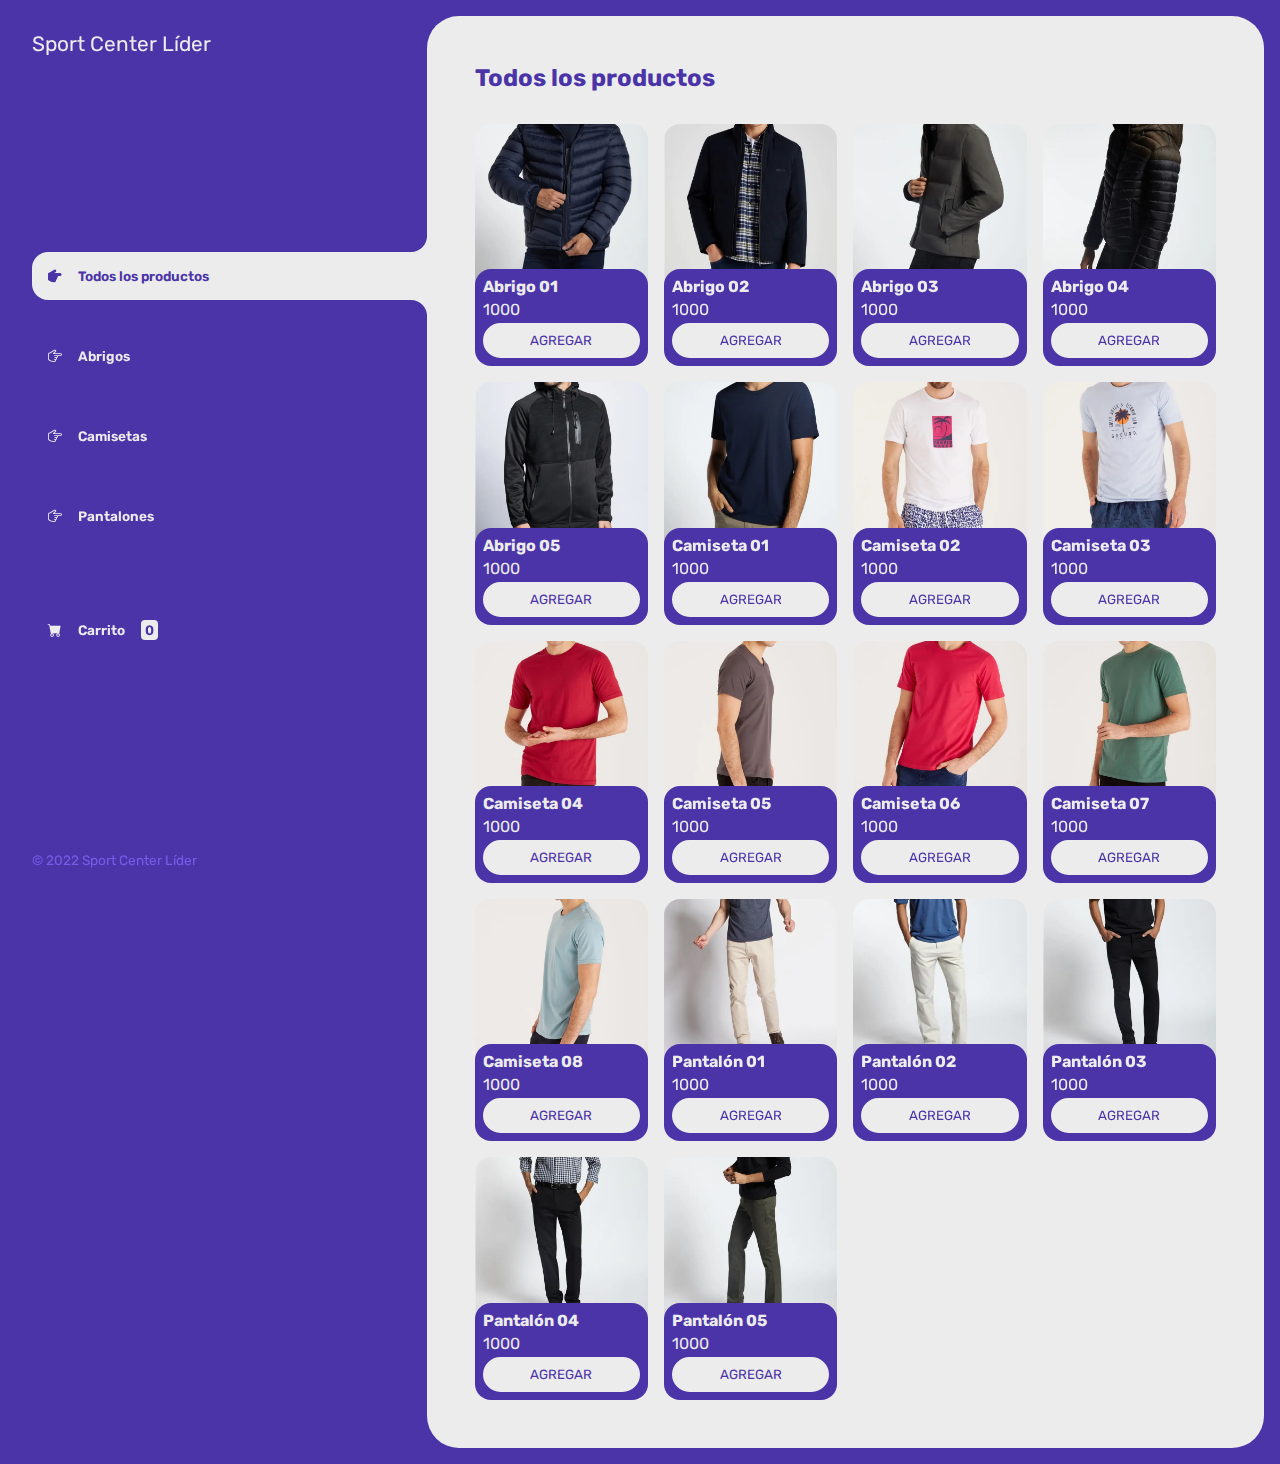
<file: index.html>
<!DOCTYPE html>
<html lang="es">
<head>
    <meta charset="UTF-8">
    <meta http-equiv="X-UA-Compatible" content="IE=edge">
    <meta name="viewport" content="width=device-width, initial-scale=1.0">
    <title>Sport Center Líder</title>
    <link rel="stylesheet" href="https://cdn.jsdelivr.net/npm/bootstrap-icons@1.9.1/font/bootstrap-icons.css">
    <link rel="stylesheet" href="./css/main.css">
</head>
<body>
    <div class="wrapper">
        <aside>

            <header>
                <h1 class="logo">Sport Center Líder</h1>
            </header>

            <nav>
                <ul class="menu">
                    <li>
                        <button id="todos" class="boton-menu boton-categoria active" ><i class="bi bi-hand-index-thumb-fill"></i>Todos los productos</button>
                    </li>
                    <li>
                        <button id="abrigos" class="boton-menu boton-categoria"><i class="bi bi-hand-index-thumb"></i>Abrigos</button>
                    </li>
                    <li>
                        <button id="camisetas" class="boton-menu boton-categoria"><i class="bi bi-hand-index-thumb"></i>Camisetas</button>
                    </li>
                    <li>
                        <button id="pantalones" class="boton-menu boton-categoria"><i class="bi bi-hand-index-thumb"></i>Pantalones</button>
                    </li>
                    <li> 
                        <a class="boton-menu boton-carrito " href="./carrito.html">
                            <i class="bi bi-cart-fill"></i>Carrito <span id="numerito" class="numerito">0</span> 
                        </a>
                    </li>
                </ul>
            </nav>
            <footer>
                <p class="texto-footer"> © 2022 Sport Center Líder</p>
            </footer>
        </aside>


        <main>
            <h2 class="titulo-principal" id="titulo-principal">Todos los productos</h2>
            <div id="contenedor-productos" class="contenedor-productos">
                <!--AQUÍ ESTARÁN TODOS LOS PRODUCTOS/SE RELLENA CON JS-->
            </div>


        </main>
    </div>
    
    <script src="./js/main.js"></script>
</body>
</html>
</file>
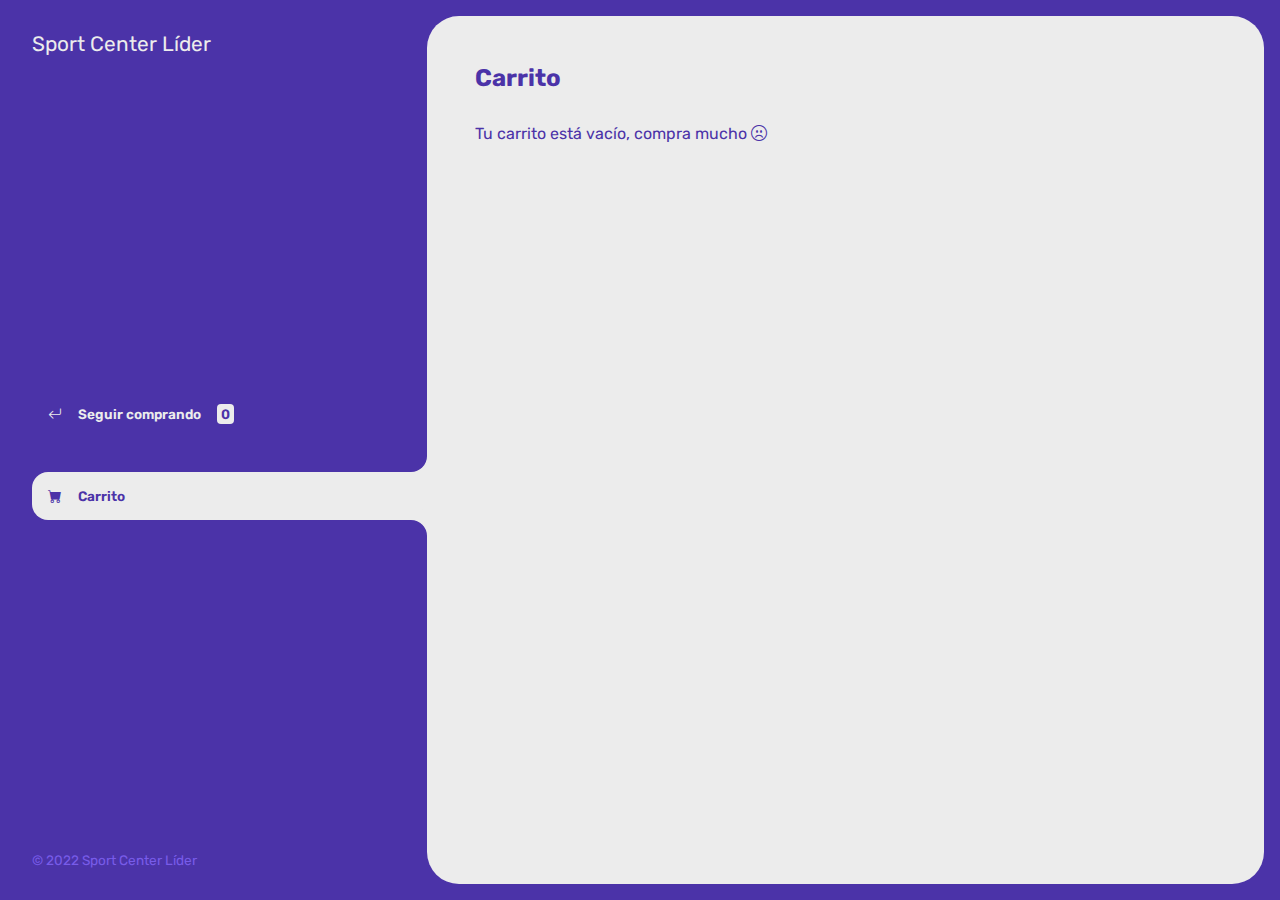
<file: carrito.html>
<!DOCTYPE html>
<html lang="es">
<head>
    <meta charset="UTF-8">
    <meta http-equiv="X-UA-Compatible" content="IE=edge">
    <meta name="viewport" content="width=device-width, initial-scale=1.0">
    <title>Sport Center Líder</title>
    <link rel="stylesheet" href="https://cdn.jsdelivr.net/npm/bootstrap-icons@1.9.1/font/bootstrap-icons.css">
    <link rel="stylesheet" href="./css/main.css">
</head>
<body>
    <div class="wrapper">
        <aside>
            <header>
                <h1 class="logo">Sport Center Líder</h1>
            </header>

            <nav>
                <ul>
                    <li> 
                        <a class="boton-menu boton-volver" href="./index.html">
                            <i class="bi bi-arrow-return-left"></i> Seguir comprando <span class="numerito">0</span> 
                        </a>
                    </li>
                    
                    <li> 
                        <a class="boton-menu boton-carrito active" href="./carrito.html">
                            <i class="bi bi-cart-fill"></i> Carrito </span> 
                        </a>
                    </li>
                </ul>
            </nav>

            <footer>
                <p class="texto-footer"> © 2022 Sport Center Líder</p>
            </footer>
        </aside>


        <main>
            <h2 class="titulo-principal">Carrito</h2>
            <div class="contenedor-carrito">
                <p id="carrito-vacio" class="carrito-vacio ">Tu carrito está vacío, compra mucho <i class="bi bi-emoji-frown"></i></p>

                <div id="carrito-productos" class="carrito-productos disabled">
                    <!--Esto se va  a completae con el JS-->
                </div>
                <div id="carrito-acciones" class="carrito-acciones disabled">
                    <div class="carrito-acciones-izquierda">
                        <button class="carrito-acciones-vaciar">Vaciar carrito</button>
                    </div>
                    <div class="carrito-acciones-derecha">
                        <div class="carrito-acciones-total">
                            <p>Total:</p>
                            <p id="total">$3000</p>
                        </div>
                        <button class="carrito-acciones-comprar">Comprar ahora</button>
                    </div>
                </div>
                
                <p id="carrito-comprado" class="carrito-comprado disabled">Muchas gracias por tu compra. <i class="bi bi-emoji-laughing"></i></p>
            </div>
        </main>
    </div>

    <script src="./js/carrito.js" ></script>
</body>
</html>
</file>
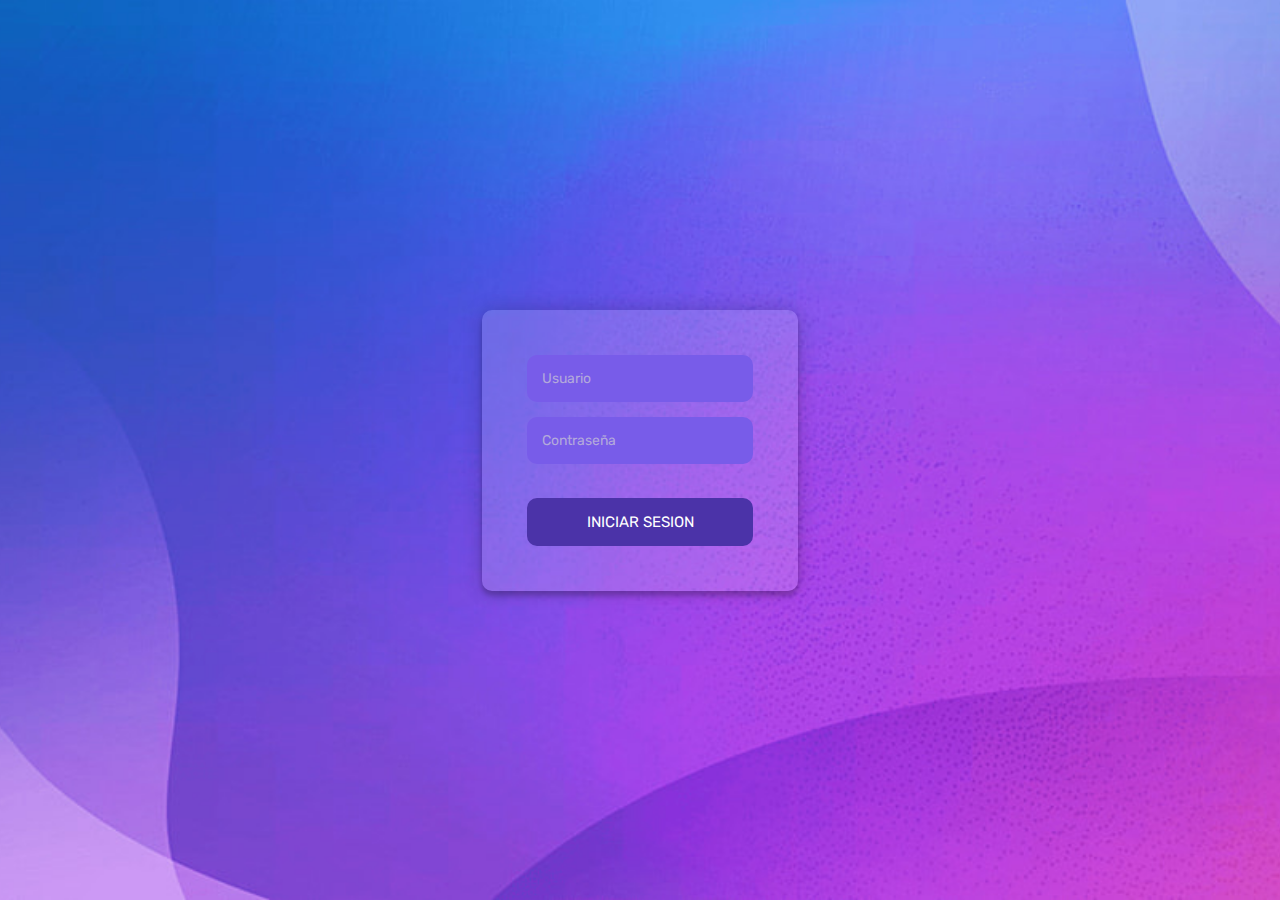
<file: login.html>
<!DOCTYPE html>
<html lang="en">
<head>
    <meta charset="UTF-8">
    <meta http-equiv="X-UA-Compatible" content="IE=edge">
    <meta name="viewport" content="width=device-width, initial-scale=1.0">
    <link rel="stylesheet" href="css/login.css">
    <title>Iniciar sesión</title>
</head>
<body>
    <div  class="container-login">
        <div class="form-group">
            
            <input id="usuario" type="text" class="form-control" name="username" placeholder="Usuario">
            <input id="contrasena"  type="password" class="form-control" name="password" placeholder="Contraseña">
            <br>
            <button id="boton" class="boton" onclick="login()">Iniciar sesion</button>

        </div>
    </div>
<script src="js/main.js"></script>
</body>
</html>
</file>
<file: css/main.css>
@import url('https://fonts.googleapis.com/css2?family=Rubik:wght@300;400;500;600;700;800;900&display=swap');

:root {
    --clr-main: #4b33a8;
    --clr-main-light: #785ce9;
    --clr-white: #ececec;
    --clr-gray: #e2e2e2;
    --clr-red: #961818;
}

* {
    margin: 0;
    padding: 0;
    box-sizing: border-box;
    font-family: 'Rubik', sans-serif;
}

h1, h2, h3, h4, h5, h6, p, a, input, textarea {
    margin: 0;
}

ul {
    list-style-type: none;
}

a {
    text-decoration: none;
}

.wrapper{
    display: grid;
    grid-template-columns: 2fr 4fr;
    background-color: var(--clr-main);
}
aside{
    padding: 2rem;
    padding-right: 0;
    color: var(--clr-white);position: sticky;
    top:0;
    height: 100vh;
    display: flex;
    flex-direction: column;
    justify-content: space-between;
}
.logo{
    font-weight: 400;
    font-size: 1.3rem;
}

.menu{
    display: flex;
    flex-direction: column;
    gap: 2rem;
}

.boton-menu{
    background-color: transparent;
    border: 0;
    color: var(--clr-white);
    cursor: pointer;
    align-items:center ;
    display: flex;
    gap: 1rem;
    font-weight: 600;
    padding: 1rem;
    font-size: .85rem;
    width: 100%;

}

.boton-menu.active{
    background-color: var(--clr-white);
    color: var(--clr-main);
    width: 100%;
    border-top-left-radius: 1rem;
    border-bottom-left-radius: 1rem;
    position: relative;
}

.boton-menu.boton-menu.active::before{
    content:'A';
    position: absolute;
    width: 1rem;
    height: 2rem;
    right:0;
    bottom: 100%;
    background-color: var(--clr-main);
    border-bottom-right-radius: 1rem;
    box-shadow: 0 1rem 0px var(--clr-white);
}

.boton-menu.boton-menu.active::after{
    content:'A';
    position: absolute;
    width: 1rem;
    height: 2rem;
    right:0;
    top: 100%;
    background-color: var(--clr-main);
    border-top-right-radius: 1rem;
    box-shadow: 0 -1rem 0px var(--clr-white);
}

.boton-carrito{
    margin-top: 2rem;
}

.numerito{
    background-color: var(--clr-white);
    color: var(--clr-main);
    padding: 0.15rem 0.25rem;
    border-radius: 0.25rem;
}

.boton-carrito.active .numerito{
    background-color: var(--clr-main);
    color: var(--clr-white);

}

i.bi-hand-index-thumb-fill,
i.bi-hand-index-thumb{
    transform: rotateZ(90deg);

}

.texto-footer{
    color: var(--clr-main-light);
    font-size: .85rem;
}

main{
    background-color: var(--clr-white);
    margin: 1rem;
    margin-left: 0;
    border-radius: 2rem;
    padding: 3rem;
}

.titulo-principal{
    color: var(--clr-main);
    margin-bottom: 2rem;
}

.contenedor-productos{
    display: grid;
    grid-template-columns: repeat(4, 1fr);
    gap: 1rem;
}

.producto-imagen{
    max-width: 100%;
    border-radius: 1rem;
}

.producto-detalles{
    background-color: var(--clr-main);
    color: var(--clr-white);
    padding: 0.5rem;
    border-radius: 1rem;
    margin-top: -2rem;
    position: relative;
    display: flex;
    flex-direction: column;
    gap: .25rem;
}

.producto-titulo{
    font-size: 1rem;
}
.producto-agregar{
    border:0;
    background-color: var(--clr-white);
    color: var(--clr-main);
    padding: .5rem;
    text-transform: uppercase;
    border-radius: 2rem;
    cursor:pointer;
    border: 2px solid var(--clr-white);
    transition: background-color .2s, color 2s;
}

.producto-agregar:hover{
    background-color: var(--clr-main);
    color: var(--clr-white);
}

/**CARRITO**/
.contenedor-carrito{
    display: flex;
    flex-direction: column;
    gap: 1.5rem;
}

.carrito-vacio,
.carrito-comprado{
    color: var(--clr-main);

}

.carrito-productos{
    display: flex;
    flex-direction: column;
    gap: 1rem;
}

.carrito-producto{
    display: flex;
    justify-content: space-between;
    background-color: var(--clr-gray);
    color: var(--clr-main);
    padding: 0.5rem;
    padding-right: 1.5rem;
    border-radius: 1rem;
    align-items: center;
    

}

.carrito-producto-imagen{
    width: 4rem;
    border-radius: 1rem;
}

.carrito-producto small{
    font-size: .75rem;
}

.carrito-producto-eliminar{
    border: 0;
    background-color: transparent;
    color: var(--clr-red);
    cursor: pointer;
}

.carrito-acciones{
    display:flex;
    justify-content:  space-between;
}

.carrito-acciones-vaciar{
    border: 0;
    background-color: var(--clr-gray);
    padding: 1rem;
    border-radius: 1rem;
    color: var(--clr-main);
    text-transform: uppercase;
    cursor: pointer;
}

.carrito-acciones-derecha{
    display: flex;
}

.carrito-acciones-total{
    display: flex;
    background-color: var(--clr-gray);
    padding: 1rem;
    border-top-left-radius: 1rem;
    border-bottom-left-radius: 1rem;
    color: var(--clr-main);
    text-transform: uppercase;
    cursor: pointer;
    

}

.carrito-acciones-comprar{
    border: 0;
    background-color: var(--clr-main);
    padding: 1rem;
    border-top-right-radius: 1rem;
    border-bottom-right-radius: 1rem;
    color: var(--clr-white);
    text-transform: uppercase;
    cursor: pointer;
}

.disabled{
    display: none;
}
</file>
<file: css/login.css>
@import url('https://fonts.googleapis.com/css2?family=Rubik:wght@300;400;500;600;700;800;900&display=swap');

:root {
    --clr-main: #4b33a8;
    --clr-main-light: #785ce9;
    --clr-white: #ececec;
    --clr-gray: #e2e2e2;
    --clr-red: #961818;
}
::placeholder{
    color: #b3a9db;
}

*{
    margin: 0;
    padding: 0;
    box-sizing: border-box;
    font-family: 'Rubik', sans-serif;
}
.container-login{
    display: flex;
    flex-direction: column;
    justify-content: center;
    align-items: center;
    width: 100vw;
    height: 100vh;
    background-image: url(/img/fondo_login.jpg);
    background-position: center center;
    background-repeat: no-repeat;
    background-size:cover;
    gap: 180px;
}

input{
    outline: 0;
    background-color: var(--clr-main-light);
    width: 100%;
    border: 0;
    margin: 0 0 15px;
    padding: 15px ;
    font-size: 14px;
    border-radius: 10px;
    color: #fff;
    
}
.boton{
    border-radius: 10px;
    text-transform: uppercase;
    outline: 0;
    background-color: var(--clr-main);
    width: 100%;
    border: 0;
    padding: 15px;
    color: #fff;
    font-size: 15px;
    cursor: pointer;
    -webkit-transition:all 0.3 easy;
    transition: all 0.3 ease;
    

}
.boton:hover{
    background-color: #6f1dbd;
}

.form-group{
    display: flex;
    flex-direction: column;
    justify-content: center;
    align-items: center;
    position: relative;
    z-index: 1;
    background-color: #ffffff27;
    border-radius: 10px;
    max-width: 360px;
    padding: 45px;
    text-align: center;
    box-shadow: 0 0 20px 0 rgba( 0, 0, 0, 0.2), 0 5px 5px 0 rgba(0, 0, 0, 0.2);

}
</file>
